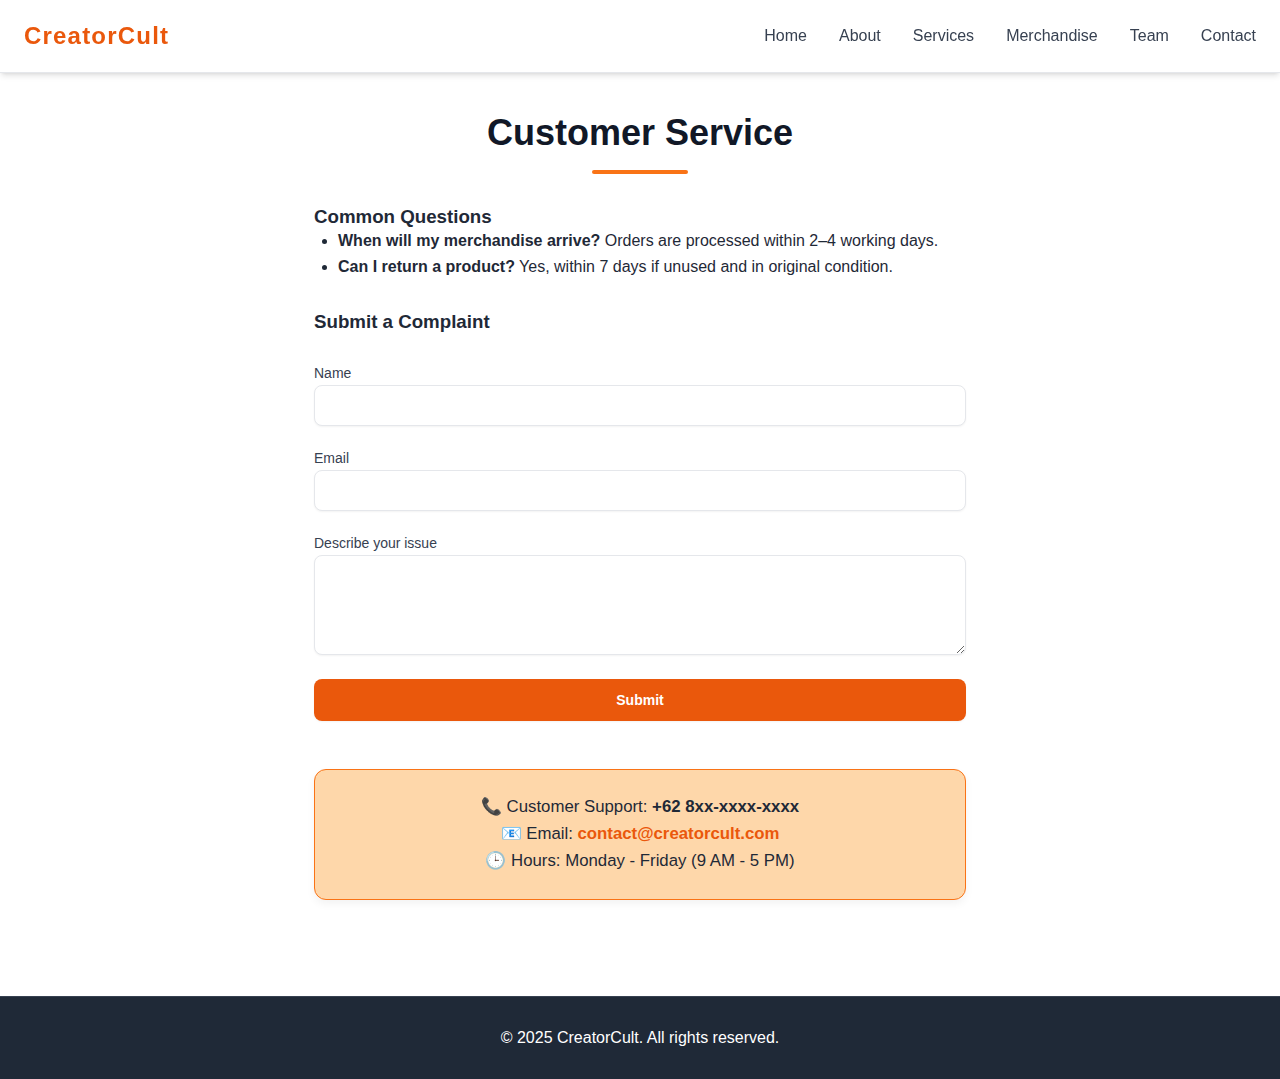
<file: customer-service.html>
<!DOCTYPE html>
<html lang="id">
<head>
  <meta charset="UTF-8" />
  <meta name="viewport" content="width=device-width, initial-scale=1.0"/>
  <title>Customer Service - CreatorCult</title>
  <link rel="stylesheet" href="style.css" />
  <script src="script.js" defer></script>
</head>
<body>
  <header class="main-header">
    <div class="container header-container">
      <h1 class="logo"><a href="index.html">CreatorCult</a></h1>
      <nav class="main-nav">
        <a href="index.html#home">Home</a>
        <a href="index.html#about">About</a>
        <a href="index.html#services">Services</a>
        <a href="index.html#merchandise">Merchandise</a>
        <a href="index.html#team">Team</a>
        <a href="index.html#contact">Contact</a>
      </nav>
    </div>
  </header>

  <main class="section customer-service-section">
    <div class="container customer-service-container">
      <h2 class="section-title center">Customer Service</h2>
      <div class="section-divider"></div>

      <h3>Common Questions</h3>
      <ul class="faq-list">
        <li><strong>When will my merchandise arrive?</strong> Orders are processed within 2–4 working days.</li>
        <li><strong>Can I return a product?</strong> Yes, within 7 days if unused and in original condition.</li>
      </ul>

      <h3>Submit a Complaint</h3>
      <form id="support-form" class="modal-form">
        <div class="form-group">
          <label for="support-name">Name</label>
          <input type="text" id="support-name" required />
        </div>
        <div class="form-group">
          <label for="support-email">Email</label>
          <input type="email" id="support-email" required />
        </div>
        <div class="form-group">
          <label for="support-message">Describe your issue</label>
          <textarea id="support-message" required></textarea>
        </div>
        <button type="submit" class="submit-btn">Submit</button>
      </form>

      <div class="contact-box">
        <p>📞 Customer Support: <strong>+62 8xx-xxxx-xxxx</strong></p>
        <p>📧 Email: <a href="mailto:contact@creatorcult.com">contact@creatorcult.com</a></p>
        <p>🕒 Hours: Monday - Friday (9 AM - 5 PM)</p>
      </div>
    </div>
  </main>
    <footer class="main-footer">
        <div class="container">
            <p>&copy; 2025 CreatorCult. All rights reserved.</p>
        </div>
    </footer>
</body>
</html>
</file>
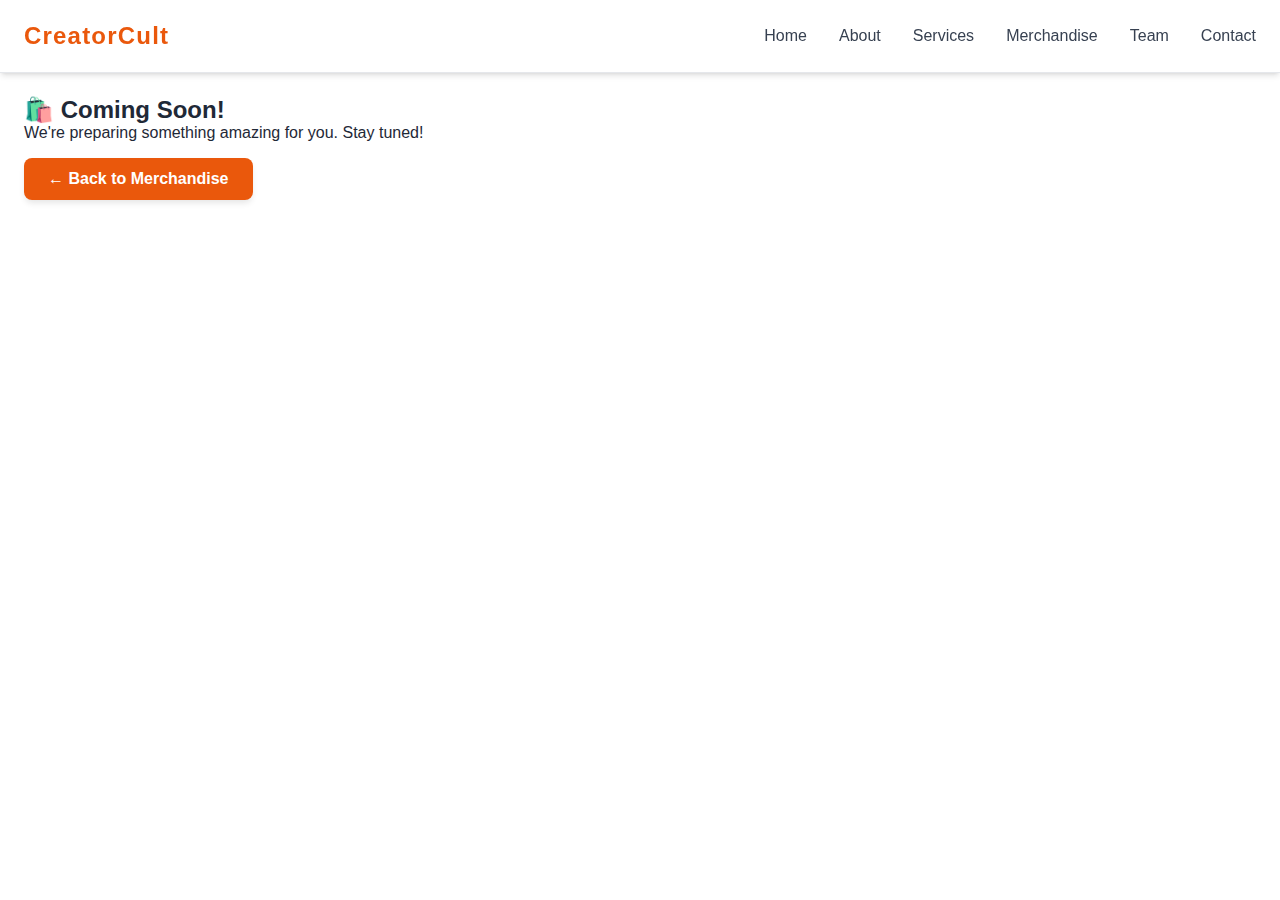
<file: merchandise.html>
<!DOCTYPE html>
<html lang="id">
<head>
  <meta charset="UTF-8" />
  <meta name="viewport" content="width=device-width, initial-scale=1.0"/>
  <title>Merchandise - CreatorCult</title>
  <link rel="stylesheet" href="style.css" />
</head>
<body>
  <header class="main-header">
    <div class="container header-container">
      <h1 class="logo"><a href="index.html">CreatorCult</a></h1>
      <nav class="main-nav">
        <a href="index.html#home">Home</a>
        <a href="index.html#about">About</a>
        <a href="index.html#services">Services</a>
        <a href="index.html#merchandise">Merchandise</a>
        <a href="index.html#team">Team</a>
        <a href="index.html#contact">Contact</a>
      </nav>
    </div>
  </header>

  <main class="section coming-soon-section">
    <div class="container">
      <h2 class="coming-soon-title">🛍️ Coming Soon!</h2>
      <p class="coming-soon-subtext">We're preparing something amazing for you. Stay tuned!</p>
      <a href="index.html#merchandise" class="back-btn">← Back to Merchandise</a>
    </div>
  </main>
</body>
</html>
</file>
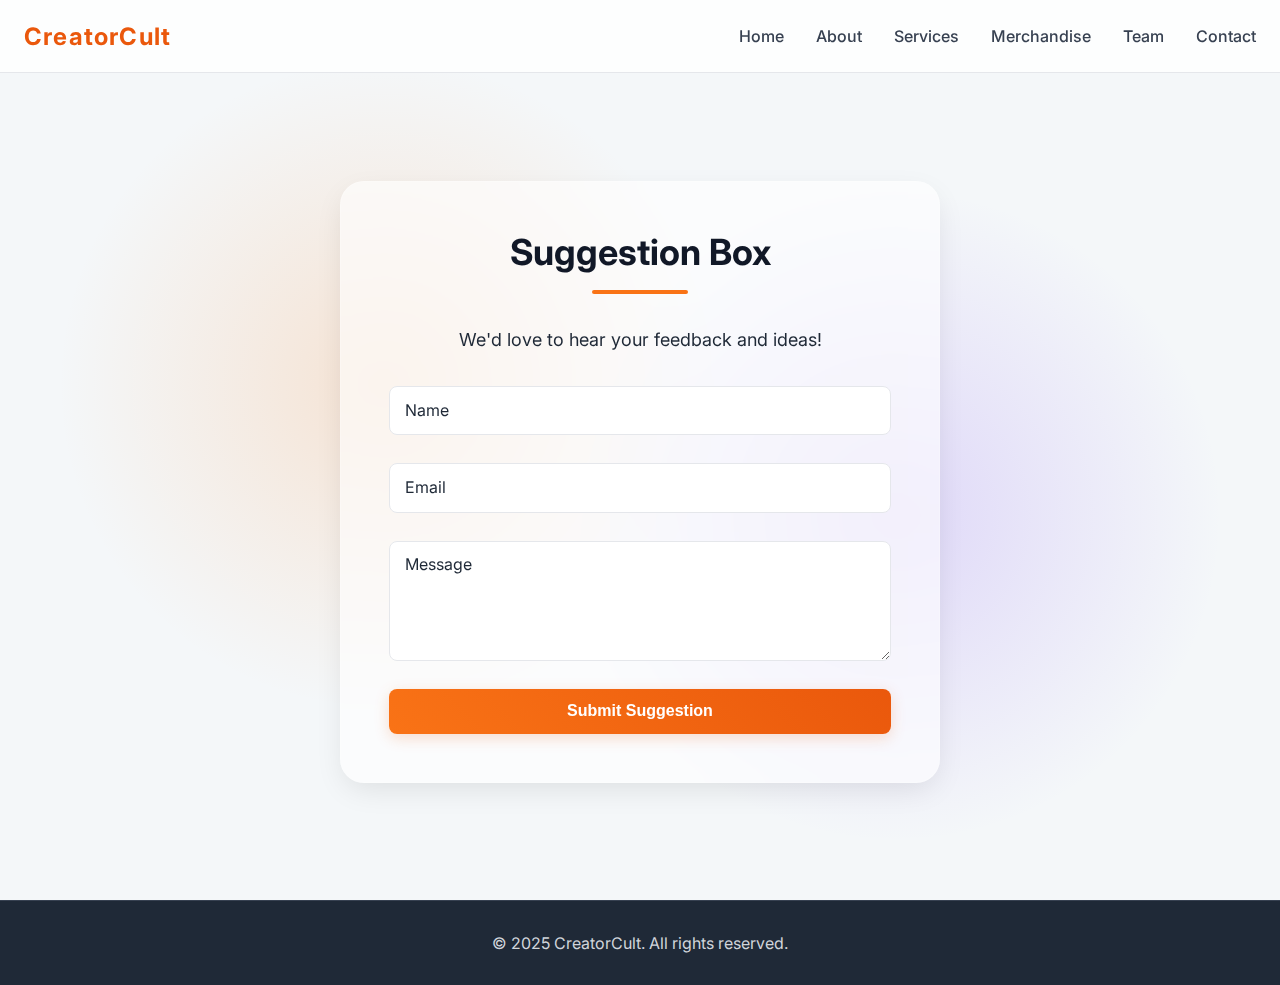
<file: suggestion-box.html>
<!DOCTYPE html>
<html lang="id">
<head>
  <meta charset="UTF-8" />
  <meta name="viewport" content="width=device-width, initial-scale=1.0"/>
  <title>Suggestion Box - CreatorCult</title>
  
  <!-- Memuat Google Fonts (Inter) -->
  <link rel="preconnect" href="https://fonts.googleapis.com">
  <link rel="preconnect" href="https://fonts.gstatic.com" crossorigin>
  <link href="https://fonts.googleapis.com/css2?family=Inter:wght@400;500;700;900&display=swap" rel="stylesheet">
  
  <!-- CSS Kustom untuk Seluruh Halaman -->
  <style>
    /* 1. Reset dan Pengaturan Dasar */
    :root {
        --orange-600: #ea580c;
        --orange-500: #f97316;
        --orange-400: #fb923c;
        --gray-900: #111827;
        --gray-800: #1f2937;
        --gray-700: #374151;
        --gray-300: #d1d5db;
        --gray-200: #e5e7eb;
        --white: #ffffff;
    }

    * {
        margin: 0;
        padding: 0;
        box-sizing: border-box;
    }

    html {
        scroll-behavior: smooth;
    }

    body {
        font-family: 'Inter', sans-serif;
        background-color: var(--white);
        color: var(--gray-800);
        -webkit-font-smoothing: antialiased;
        -moz-osx-font-smoothing: grayscale;
    }

    a {
        color: inherit;
        text-decoration: none;
    }

    /* 2. Layout & Container */
    .container {
        width: 100%;
        max-width: 1280px;
        margin-left: auto;
        margin-right: auto;
        padding-left: 1rem;
        padding-right: 1rem;
    }
    @media (min-width: 640px) {
        .container {
            padding-left: 1.5rem;
            padding-right: 1.5rem;
        }
    }

    /* 3. Header / Navbar */
    .main-header {
        position: fixed;
        top: 0;
        left: 0;
        width: 100%;
        background-color: rgba(255, 255, 255, 0.8);
        backdrop-filter: blur(8px);
        z-index: 50;
        border-bottom: 1px solid var(--gray-200);
    }

    .header-container {
        display: flex;
        justify-content: space-between;
        align-items: center;
        height: 4.5rem;
    }

    .logo {
        font-size: 1.5rem;
        font-weight: 700;
        color: var(--orange-600);
        letter-spacing: 0.05em;
    }

    .main-nav { display: none; }
    @media (min-width: 768px) {
        .main-nav {
            display: flex;
            gap: 2rem;
        }
        .main-nav a {
            color: var(--gray-700);
            font-weight: 500;
            transition: color 0.3s ease;
        }
        .main-nav a:hover { color: var(--orange-600); }
    }

    /* Hamburger Menu */
    .hamburger-btn {
        display: flex;
        flex-direction: column;
        justify-content: space-around;
        width: 2rem;
        height: 2rem;
        background: transparent;
        border: none;
        cursor: pointer;
        padding: 0;
        z-index: 100;
    }
    @media (min-width: 768px) {
        .hamburger-btn { display: none; }
    }
    .hamburger-btn span {
        width: 2rem;
        height: 0.25rem;
        background: var(--gray-800);
        border-radius: 10px;
        transition: all 0.3s linear;
        position: relative;
        transform-origin: 1px;
    }
    .hamburger-btn.open span:nth-child(1) { transform: rotate(45deg); }
    .hamburger-btn.open span:nth-child(2) { opacity: 0; transform: translateX(20px); }
    .hamburger-btn.open span:nth-child(3) { transform: rotate(-45deg); }

    .mobile-nav {
        display: flex;
        flex-direction: column;
        justify-content: center;
        align-items: center;
        gap: 2rem;
        background: rgba(255, 255, 255, 0.98);
        backdrop-filter: blur(5px);
        height: 100vh;
        width: 100%;
        text-align: center;
        position: fixed;
        top: 0;
        left: 0;
        z-index: 99;
        transition: transform 0.3s ease-in-out;
        transform: translateX(-100%);
    }
    .mobile-nav.open { transform: translateX(0); }
    .mobile-nav a {
        font-size: 1.5rem;
        font-weight: 700;
        color: var(--gray-800);
        transition: color 0.3s ease;
    }
    .mobile-nav a:hover { color: var(--orange-600); }

    /* 4. Gaya Halaman Form Suggestion */
    .form-page-main {
        padding-top: 8rem; 
        padding-bottom: 4rem;
        min-height: 100vh;
        display: flex;
        align-items: center;
        justify-content: center;
        background-color: #f4f7f9;
        position: relative;
        overflow: hidden;
    }
    
    .animated-background {
        position: absolute;
        top: 0;
        left: 0;
        width: 100%;
        height: 100%;
        z-index: 0;
    }

    .animated-background::before,
    .animated-background::after {
        content: '';
        position: absolute;
        width: 60vmax;
        height: 60vmax;
        border-radius: 50%;
        background: radial-gradient(circle, var(--orange-400), transparent 60%);
        animation: move-and-fade 15s infinite linear;
        opacity: 0.2;
    }

    .animated-background::after {
        bottom: 0;
        right: 0;
        background: radial-gradient(circle, #8b5cf6, transparent 60%);
        animation-delay: -7.5s;
    }

    .form-wrapper {
        width: 100%;
        max-width: 600px;
        margin: 0 auto;
        background-color: rgba(255, 255, 255, 0.6);
        backdrop-filter: blur(12px);
        -webkit-backdrop-filter: blur(12px);
        padding: 2rem;
        border-radius: 1.5rem;
        box-shadow: 0 10px 30px -5px rgba(0, 0, 0, 0.1);
        border: 1px solid rgba(255, 255, 255, 0.2);
        position: relative;
        z-index: 1;
    }
    @media (min-width: 768px) {
        .form-wrapper {
            padding: 3rem;
        }
    }

    .section-title {
        font-size: 1.875rem;
        font-weight: 700;
        margin-bottom: 1rem;
        color: var(--gray-900);
    }
    @media (min-width: 768px) {
        .section-title { font-size: 2.25rem; }
    }
    .section-divider {
        width: 6rem;
        height: 0.25rem;
        background-color: var(--orange-500);
        margin: 0 auto 2rem;
        border-radius: 9999px;
    }
    .section-subtitle {
        max-width: 48rem;
        margin: 0 auto;
        color: var(--gray-600);
        font-size: 1.125rem;
        line-height: 1.75rem;
    }

    .modal-form {
        margin-top: 2rem;
        display: flex;
        flex-direction: column;
        gap: 1.75rem;
    }
    .form-group {
        position: relative;
    }
    .form-group label {
        position: absolute;
        top: 0.85rem;
        left: 1rem;
        color: var(--gray-600);
        pointer-events: none;
        transition: all 0.2s ease-out;
    }
    .form-group input,
    .form-group textarea {
        width: 100%;
        display: block;
        padding: 0.85rem 1rem;
        border: 1px solid var(--gray-200);
        border-radius: 0.5rem;
        background: var(--white);
        font-family: 'Inter', sans-serif;
        font-size: 1rem;
        transition: border-color 0.2s ease;
    }
    .form-group input:focus,
    .form-group textarea:focus {
        outline: none;
        border-color: var(--orange-500);
        box-shadow: 0 0 0 3px rgba(234, 88, 12, 0.1);
    }

    /* Floating Label Animation */
    .form-group input:focus + label,
    .form-group input:not(:placeholder-shown) + label,
    .form-group textarea:focus + label,
    .form-group textarea:not(:placeholder-shown) + label {
        top: -0.75rem;
        left: 0.75rem;
        font-size: 0.75rem;
        color: var(--orange-600);
        background-color: var(--white);
        padding: 0 0.25rem;
    }

    .form-group textarea {
        min-height: 120px;
        resize: vertical;
    }
    
    .submit-btn {
        width: 100%;
        display: flex;
        justify-content: center;
        padding: 0.85rem 1rem;
        border: none;
        border-radius: 0.5rem;
        font-size: 1rem;
        font-weight: 700;
        color: var(--white);
        background: linear-gradient(45deg, var(--orange-500), var(--orange-600));
        cursor: pointer;
        transition: all 0.3s ease;
        box-shadow: 0 4px 15px rgba(234, 88, 12, 0.2);
    }
    .submit-btn:hover {
        transform: translateY(-3px);
        box-shadow: 0 7px 20px rgba(234, 88, 12, 0.3);
    }
    
    /* 5. Footer */
    .main-footer {
        background-color: var(--gray-800);
        border-top: 1px solid var(--gray-700);
        padding: 2rem 0;
        text-align: center;
        color: var(--gray-300); /* Warna teks diubah agar lebih kontras */
    }

    /* 6. Animasi */
    .scroll-animation {
        opacity: 0;
        transform: translateY(30px);
        transition: opacity 0.8s ease-out, transform 0.8s ease-out;
    }
    .scroll-animation.is-visible {
        opacity: 1;
        transform: translateY(0);
    }
    @keyframes move-and-fade {
        0% { transform: translate(0, 0) scale(1); }
        50% { transform: translate(10vw, -10vh) scale(1.2); }
        100% { transform: translate(0, 0) scale(1); }
    }
  </style>
</head>
<body>
  <!-- Header yang Konsisten -->
  <header class="main-header">
    <div class="container header-container">
      <h1 class="logo"><a href="index.html">CreatorCult</a></h1>
      <nav class="main-nav">
        <a href="index.html#home">Home</a>
        <a href="index.html#about">About</a>
        <a href="index.html#services">Services</a>
        <a href="index.html#merchandise">Merchandise</a>
        <a href="index.html#team">Team</a>
        <a href="index.html#contact">Contact</a>
      </nav>
       <button class="hamburger-btn" id="hamburger-btn" aria-label="Buka menu">
            <span></span>
            <span></span>
            <span></span>
        </button>
    </div>
  </header>
  
   <!-- Mobile Navigation -->
    <nav class="mobile-nav" id="mobile-nav">
        <a href="index.html#home">Home</a>
        <a href="index.html#about">About</a>
        <a href="index.html#services">Services</a>
        <a href="index.html#merchandise">Merchandise</a>
        <a href="index.html#team">Team</a>
        <a href="index.html#contact">Contact</a>
    </nav>

  <main class="section form-page-main">
    <div class="animated-background"></div>
    <div class="container">
      <!-- Wrapper Form dengan Animasi -->
      <div class="form-wrapper scroll-animation">
        <div style="text-align: center;">
            <h2 class="section-title">Suggestion Box</h2>
            <div class="section-divider"></div>
            <p class="section-subtitle" style="margin-bottom: 2rem;">We'd love to hear your feedback and ideas!</p>
        </div>
        
        <form id="suggestion-form" class="modal-form">
          <div class="form-group">
            <input type="text" id="suggestion-name" name="name" required placeholder=" " />
            <label for="suggestion-name">Name</label>
          </div>
          <div class="form-group">
            <input type="email" id="suggestion-email" name="email" required placeholder=" " />
            <label for="suggestion-email">Email</label>
          </div>
          <div class="form-group">
            <textarea id="suggestion-message" name="message" required placeholder=" "></textarea>
            <label for="suggestion-message">Message</label>
          </div>
          <button type="submit" class="submit-btn">Submit Suggestion</button>
        </form>
      </div>
    </div>
  </main>
  
  <footer class="main-footer">
      <div class="container">
          <p>&copy; 2025 CreatorCult. All rights reserved.</p>
      </div>
  </footer>

  <!-- JavaScript -->
  <script>
    document.addEventListener('DOMContentLoaded', () => {
        // --- Hamburger Menu Logic ---
        const hamburgerBtn = document.getElementById('hamburger-btn');
        const mobileNav = document.getElementById('mobile-nav');
        const navLinks = mobileNav.querySelectorAll('a');

        const toggleMenu = () => {
            hamburgerBtn.classList.toggle('open');
            mobileNav.classList.toggle('open');
            document.body.style.overflow = mobileNav.classList.contains('open') ? 'hidden' : '';
        };

        if (hamburgerBtn) {
            hamburgerBtn.addEventListener('click', toggleMenu);
        }
        navLinks.forEach(link => {
            link.addEventListener('click', () => {
                if (mobileNav.classList.contains('open')) {
                    toggleMenu();
                }
            });
        });

        // --- Scroll Animation Logic ---
        const scrollAnimations = document.querySelectorAll('.scroll-animation');
        const observer = new IntersectionObserver((entries) => {
            entries.forEach(entry => {
                if (entry.isIntersecting) {
                    entry.target.classList.add('is-visible');
                }
            });
        }, {
            threshold: 0.1
        });
        scrollAnimations.forEach(el => observer.observe(el));

        const suggestionForm = document.getElementById('suggestion-form');
        if (suggestionForm) {
            suggestionForm.addEventListener('submit', (e) => {
                e.preventDefault();
                
                const submitBtn = suggestionForm.querySelector('.submit-btn');
                const originalBtnText = submitBtn.textContent;
                submitBtn.textContent = 'Mengirim...';
                submitBtn.disabled = true;

                const formData = {
                    name: document.getElementById('suggestion-name').value,
                    email: document.getElementById('suggestion-email').value,
                    message: document.getElementById('suggestion-message').value,
                };

                const webAppUrl = 'https://script.google.com/macros/s/AKfycbx73SK83BguZK3sehvfx28PSFXWmE1U4msWDuHqzMhDi55Q2FtYNm-YOgLhg1w94_7Otw/exec';

                fetch(webAppUrl, {
                    method: 'POST',
                    mode: 'no-cors', // Penting untuk menghindari error CORS dengan Apps Script
                    headers: {
                        'Content-Type': 'application/json',
                    },
                    body: JSON.stringify(formData),
                })
                .then(() => {
                    alert('Thank you! Your suggestion has been successfully sent. Hihi!');
                    suggestionForm.reset();
                })
                .catch(error => {
                    console.error('Error:', error);
                    alert('Oops, buddy! An error occurred. Please try again, baby <3');
                })
                .finally(() => {
                    submitBtn.textContent = originalBtnText;
                    submitBtn.disabled = false;
                });
            });
        }
    });
  </script>
</body>
</html>
</file>
<file: style.css>
:root {
    --orange-600: #ea580c;
    --orange-500: #f97316;
    --orange-400: #fb923c;
    --orange-300: #fdba74;
    --orange-200: #fed7aa;
    --gray-900: #111827;
    --gray-800: #1f2937;
    --gray-700: #374151;
    --gray-600: #4b5563;
    --gray-200: #e5e7eb;
    --gray-100: #f3f4f6;
    --gray-50: #f9fafb;
    --white: #ffffff;
    --black: #000000;
    --red-600: #dc2626;
}

* {
    margin: 0;
    padding: 0;
    box-sizing: border-box;
}

html {
    scroll-behavior: smooth;
}

body {
    font-family: 'Inter', sans-serif;
    background-color: var(--white);
    color: var(--gray-800);
    -webkit-font-smoothing: antialiased;
    -moz-osx-font-smoothing: grayscale;
}

a {
    color: inherit;
    text-decoration: none;
}

.container {
    width: 100%;
    max-width: 1280px;
    margin-left: auto;
    margin-right: auto;
    padding-left: 1rem;
    padding-right: 1rem;
}
@media (min-width: 640px) {
    .container {
        padding-left: 1.5rem;
        padding-right: 1.5rem;
    }
}

.section {
    padding-top: 4rem;
    padding-bottom: 4rem;
}

@media (min-width: 768px) {
    .section {
        padding-top: 6rem;
        padding-bottom: 6rem;
    }
}

.grid {
    display: grid;
    gap: 1.5rem;
}
@media (min-width: 768px) {
    .grid {
        gap: 2rem;
    }
}

.main-header {
    position: fixed;
    top: 0;
    left: 0;
    width: 100%;
    background-color: rgba(255, 255, 255, 0.95);
    backdrop-filter: blur(4px);
    z-index: 50;
    box-shadow: 0 4px 6px -1px rgb(0 0 0 / 0.1), 0 2px 4px -2px rgb(0 0 0 / 0.1);
    border-bottom: 1px solid var(--gray-200);
    transition: all 0.3s ease;
}

.header-container {
    display: flex;
    justify-content: space-between;
    align-items: center;
    height: 4.5rem;
}

.logo {
    font-size: 1.5rem;
    font-weight: 700;
    color: var(--orange-600);
    letter-spacing: 0.05em;
}

.main-nav { display: none; }
@media (min-width: 768px) {
    .main-nav {
        display: flex;
        gap: 2rem;
    }
    .main-nav a {
        color: var(--gray-700);
        font-weight: 500;
        transition: color 0.3s ease;
    }
    .main-nav a:hover { color: var(--orange-600); }
}

.get-started-btn {
    display: none;
}
@media (min-width: 768px) {
    .get-started-btn {
        display: inline-block;
        background-color: var(--orange-600);
        color: var(--white);
        font-weight: 700;
        padding: 0.5rem 1.25rem;
        border-radius: 0.5rem;
        transition: background-color 0.3s ease, transform 0.3s ease;
    }
    .get-started-btn:hover {
        background-color: #c2410c;
        transform: scale(1.05);
    }
}

/* Hamburger Menu */
.hamburger-btn {
    display: flex;
    flex-direction: column;
    justify-content: space-around;
    width: 2rem;
    height: 2rem;
    background: transparent;
    border: none;
    cursor: pointer;
    padding: 0;
    z-index: 100;
}
@media (min-width: 768px) {
    .hamburger-btn { display: none; }
}
.hamburger-btn span {
    width: 2rem;
    height: 0.25rem;
    background: var(--gray-800);
    border-radius: 10px;
    transition: all 0.3s linear;
    position: relative;
    transform-origin: 1px;
}
.hamburger-btn.open span:nth-child(1) { transform: rotate(45deg); }
.hamburger-btn.open span:nth-child(2) { opacity: 0; transform: translateX(20px); }
.hamburger-btn.open span:nth-child(3) { transform: rotate(-45deg); }

.mobile-nav {
    display: flex;
    flex-direction: column;
    justify-content: center;
    align-items: center;
    gap: 2rem;
    background: rgba(255, 255, 255, 0.98);
    backdrop-filter: blur(5px);
    height: 100vh;
    width: 100%;
    text-align: center;
    position: fixed;
    top: 0;
    left: 0;
    z-index: 99;
    transition: transform 0.3s ease-in-out;
    transform: translateX(-100%);
}
.mobile-nav.open { transform: translateX(0); }
.mobile-nav a {
    font-size: 1.5rem;
    font-weight: 700;
    color: var(--gray-800);
    transition: color 0.3s ease;
}
.mobile-nav a:hover { color: var(--orange-600); }


.hero-section {
    min-height: 100vh;
    display: flex;
    flex-direction: column;
    align-items: center;
    justify-content: center;
    text-align: center;
    padding: 1rem;
    background: linear-gradient(-45deg, #ea580c, #f97316, #fb923c, #fed7aa);
    background-size: 400% 400%;
    animation: gradient 15s ease infinite;
}
.hero-title {
    font-size: clamp(2rem, 10vw, 3.75rem);
    font-weight: 900;
    color: var(--white);
    text-transform: uppercase;
    letter-spacing: 0.05em;
    text-shadow: 0 2px 4px rgba(0,0,0,0.2);
    overflow: hidden;
    border-right: 3px solid;
    white-space: nowrap;
    animation: typing 4s steps(20, end) forwards, blink-caret 0.75s step-end infinite;
    margin: 0 auto;
    width: max-content;
    max-width: 100%;
}

.hero-subtitle {
    font-size: 1.125rem;
    color: rgba(255, 255, 255, 0.8);
    max-width: 42rem;
    margin: 1.5rem auto 0;
}
.hero-button { margin-top: 2.5rem; }
.hero-button a {
    background-color: var(--white);
    color: var(--orange-600);
    font-weight: 700;
    padding: 0.75rem 2rem;
    border-radius: 0.5rem;
    box-shadow: 0 4px 6px -1px rgb(0 0 0 / 0.1), 0 2px 4px -2px rgb(0 0 0 / 0.1);
    display: inline-block;
    transition: background-color 0.3s ease, transform 0.3s ease;
}
.hero-button a:hover {
    background-color: var(--gray-100);
    transform: scale(1.05);
}
.scroll-down-container { padding-top: 4rem; }
@media (min-width: 768px) {
    .scroll-down-container { padding-top: 6rem; }
}
.scroll-down-icon {
    display: inline-block;
    animation: bounce-subtle 2.5s infinite ease-in-out;
    transition: transform 0.3s ease;
}
.scroll-down-icon:hover {
    animation-play-state: paused;
    transform: scale(1.2);
}

.section-title {
    font-size: 1.875rem;
    font-weight: 700;
    margin-bottom: 1rem;
    color: var(--gray-900);
}
@media (min-width: 768px) {
    .section-title { font-size: 2.25rem; }
}
.section-divider {
    width: 6rem;
    height: 0.25rem;
    background-color: var(--orange-500);
    margin: 0 auto 2rem;
    border-radius: 9999px;
}
.section-subtitle {
    max-width: 48rem;
    margin: 0 auto 3rem;
    color: var(--gray-700);
    font-size: 1.125rem;
    line-height: 1.75rem;
}

.service-card {
    background-color: var(--gray-50);
    padding: 2rem;
    border-radius: 0.75rem;
    box-shadow: 0 4px 6px -1px rgb(0 0 0 / 0.1), 0 2px 4px -2px rgb(0 0 0 / 0.1);
    border: 1px solid var(--gray-200);
    cursor: pointer;
    transition: transform 0.3s ease;
}
.service-card:hover { transform: translateY(-8px); }
.service-card h3 {
    font-size: 1.5rem;
    font-weight: 700;
    margin-bottom: 0.75rem;
    color: var(--orange-600);
}
.service-card p { color: var(--gray-600); }

.merch-card {
    background-color: var(--white);
    border-radius: 0.75rem;
    overflow: hidden;
    box-shadow: 0 4px 6px -1px rgb(0 0 0 / 0.1), 0 2px 4px -2px rgb(0 0 0 / 0.1);
    border: 1px solid var(--gray-200);
    cursor: pointer;
    transition: transform 0.3s ease;
}
.merch-card:hover { transform: scale(1.05); }
.merch-card .image-placeholder {
    height: 12rem;
    display: flex;
    align-items: center;
    justify-content: center;
}
.merch-card .image-placeholder span {
    color: var(--white);
    font-weight: 700;
    font-size: 1.5rem;
}
.merch-card .card-content {
    padding: 1rem;
    text-align: left;
}
.merch-card h3 {
    font-size: 1.125rem;
    font-weight: 700;
    color: var(--gray-900);
}
.merch-card p {
    color: var(--orange-600);
    font-weight: 600;
}
.section-button {
    margin-top: 3rem;
}
.section-button a {
    background-color: var(--orange-600);
    color: var(--white);
    font-weight: 700;
    padding: 0.75rem 2rem;
    border-radius: 0.5rem;
    display: inline-block;
    box-shadow: 0 4px 6px -1px rgb(0 0 0 / 0.1), 0 2px 4px -2px rgb(0 0 0 / 0.1);
    transition: background-color 0.3s ease, transform 0.3s ease;
}
.section-button a:hover {
    background-color: #c2410c;
    transform: scale(1.05);
}

.team-card {
    background-image: linear-gradient(to bottom right, var(--orange-400), var(--orange-500));
    padding: 1.5rem;
    border-radius: 1rem;
    box-shadow: 0 10px 15px -3px rgb(0 0 0 / 0.1), 0 4px 6px -4px rgb(0 0 0 / 0.1);
    text-align: center;
    animation: float-animation 6s ease-in-out infinite;
}
.team-card img {
    width: 8rem;
    height: 8rem;
    margin: 0 auto;
    border-radius: 9999px;
    object-fit: cover;
    border: 4px solid rgba(255, 255, 255, 0.5);
}
.team-card .card-content { margin-top: 1rem; }
.team-card h3 {
    font-size: 1.5rem;
    font-weight: 700;
    color: var(--white);
}
.team-card .role {
    font-weight: 600;
    color: var(--orange-200);
}
.team-card .description {
    font-size: 0.875rem;
    color: rgba(255, 255, 255, 0.9);
    margin-top: 0.5rem;
    line-height: 1.6;
}

.contact-info {
    display: flex;
    flex-direction: column;
    justify-content: center;
    align-items: center;
    gap: 1rem;
    font-size: 1.125rem;
    margin-bottom: 3rem;
}
@media (min-width: 640px) {
    .contact-info {
        flex-direction: row;
        gap: 2rem;
    }
}
.contact-info strong { color: var(--orange-600); }
.contact-info a:hover { text-decoration: underline; }

.map-container {
    max-width: 56rem;
    margin: 0 auto;
    border-radius: 1rem;
    box-shadow: 0 4px 6px -1px rgb(0 0 0 / 0.1), 0 2px 4px -2px rgb(0 0 0 / 0.1);
    padding: 1rem;
    background-color: var(--white);
    border: 1px solid var(--gray-200);
    transition: all 0.3s ease-in-out;
}
.map-container:hover {
    box-shadow: 0 10px 15px -3px rgb(0 0 0 / 0.1), 0 4px 6px -4px rgb(0 0 0 / 0.1);
    transform: scale(1.02);
}
.map-container iframe {
    border-radius: 0.75rem;
    width: 100%;
    height: 450px;
    border: 0;
}

footer {
    background-color: var(--gray-800);
    border-top: 1px solid var(--gray-700);
    padding: 2rem 0;
    text-align: center;
    color: white;
}

.modal-container {
    position: fixed;
    inset: 0;
    z-index: 60;
}
.modal-container.hidden { display: none; }

.modal-overlay {
    position: fixed;
    inset: 0;
    background-color: rgba(0, 0, 0, 0.6);
    backdrop-filter: blur(4px);
    transition: opacity 0.3s ease;
}

.modal-wrapper {
    position: fixed;
    inset: 0;
    z-index: 70;
    display: flex;
    align-items: center;
    justify-content: center;
    padding: 1rem;
}

.modal-content {
    background-color: var(--white);
    width: 100%;
    max-width: 28rem;
    padding: 2rem;
    border-radius: 1rem;
    box-shadow: 0 20px 25px -5px rgb(0 0 0 / 0.1), 0 8px 10px -6px rgb(0 0 0 / 0.1);
    position: relative;
    opacity: 0;
    transform: scale(0.95);
    transition: opacity 0.3s ease, transform 0.3s ease;
}
.modal-content.is-open {
    opacity: 1;
    transform: scale(1);
}

.close-modal-btn {
    position: absolute;
    top: 1rem;
    right: 1rem;
    color: var(--gray-400);
    background: none;
    border: none;
    cursor: pointer;
    transition: color 0.3s ease;
}
.close-modal-btn:hover { color: var(--gray-800); }

.modal-form {
    margin-top: 2rem;
    display: flex;
    flex-direction: column;
    gap: 1.5rem;
}
.form-group label {
    display: block;
    font-size: 0.875rem;
    font-weight: 500;
    color: var(--gray-700);
    margin-bottom: 0.25rem;
}
.form-group input[type="email"],
.form-group input[type="password"],
.form-group input[type="text"],
.form-group textarea {
    width: 100%;
    display: block;
    padding: 0.75rem 1rem;
    border: 1px solid var(--gray-200);
    border-radius: 0.5rem;
    box-shadow: 0 1px 2px 0 rgb(0 0 0 / 0.05);
    font-family: 'Inter', sans-serif;
}
.form-group textarea {
    min-height: 100px;
    resize: vertical;
}
.form-group input:focus,
.form-group textarea:focus {
    outline: 2px solid transparent;
    outline-offset: 2px;
    border-color: var(--orange-500);
    box-shadow: 0 0 0 2px var(--orange-200);
}
.captcha-container {
    display: flex;
    align-items: center;
    gap: 1rem;
    margin-top: 0.25rem;
}
#captcha-display {
    padding: 0.75rem 1rem;
    background-color: var(--gray-200);
    color: var(--gray-800);
    font-weight: 700;
    font-size: 1.25rem;
    border-radius: 0.5rem;
    width: 50%;
    text-align: center;
    user-select: none;
    letter-spacing: 4px;
    text-decoration: line-through;
    font-family: 'Courier New', Courier, monospace;
}
#refresh-captcha-btn {
    padding: 0.75rem;
    color: var(--gray-600);
    background: none;
    border: none;
    cursor: pointer;
}
#refresh-captcha-btn:hover { color: var(--orange-600); }
.error-message {
    color: var(--red-600);
    font-size: 0.875rem;
    text-align: center;
    height: 1rem;
}
.form-options {
    display: flex;
    justify-content: space-between;
    align-items: center;
    font-size: 0.875rem;
}
.remember-me { display: flex; align-items: center; gap: 0.5rem; }
.remember-me input {
    height: 1rem;
    width: 1rem;
    color: var(--orange-600);
    border-radius: 0.25rem;
    border-color: var(--gray-200);
}
.remember-me input:focus { box-shadow: none; }
.forgot-password a {
    font-weight: 500;
    color: var(--orange-600);
}
.forgot-password a:hover { text-decoration: underline; }
.submit-btn {
    width: 100%;
    display: flex;
    justify-content: center;
    padding: 0.75rem 1rem;
    border: 1px solid transparent;
    border-radius: 0.5rem;
    box-shadow: 0 1px 2px 0 rgb(0 0 0 / 0.05);
    font-size: 0.875rem;
    font-weight: 700;
    color: var(--white);
    background-color: var(--orange-600);
    cursor: pointer;
    transition: background-color 0.3s ease, transform 0.3s ease;
}
.submit-btn:hover {
    background-color: #c2410c;
    transform: scale(1.02);
}

@keyframes gradient {
    0% { background-position: 0% 50%; }
    50% { background-position: 100% 50%; }
    100% { background-position: 0% 50%; }
}
@keyframes typing {
    from { width: 0; }
    to { width: 100%; }
}
@keyframes blink-caret {
    from, to { border-color: transparent; }
    50% { border-color: white; }
}
@keyframes bounce-subtle {
    0%, 100% { transform: translateY(0); }
    50% { transform: translateY(-15px); }
}
@keyframes float-animation {
    0%, 100% { transform: translateY(0px); }
    50% { transform: translateY(-20px); }
}

#services-grid, #team-grid, #merchandise-grid {
    grid-template-columns: repeat(1, minmax(0, 1fr));
}
@media (min-width: 640px) {
    #merchandise-grid {
        grid-template-columns: repeat(2, minmax(0, 1fr));
    }
}
@media (min-width: 768px) {
    #services-grid, #team-grid {
        grid-template-columns: repeat(3, minmax(0, 1fr));
    }
    #merchandise-grid {
        grid-template-columns: repeat(3, minmax(0, 1fr));
    }
}
@media (min-width: 1024px) {
    #merchandise-grid {
        grid-template-columns: repeat(4, minmax(0, 1fr));
    }
}


.customer-service-section {
  padding-top: 7rem;
}

.customer-service-container {
  max-width: 700px;
  margin: 0 auto;
}

.center {
  text-align: center;
}

.faq-list {
  padding-left: 1.5rem;
  line-height: 1.6;
  margin-bottom: 2rem;
}

.contact-box {
  background-color: var(--orange-200);
  border: 1px solid var(--orange-500);
  border-radius: 0.75rem;
  padding: 1.5rem;
  margin-top: 3rem;
  text-align: center;
  color: var(--gray-800);
  box-shadow: 0 4px 8px rgba(0,0,0,0.05);
  line-height: 1.6;
  font-size: 1.05rem;
}

.contact-box a {
  color: var(--orange-600);
  font-weight: 600;
  text-decoration: none;
}

.contact-box a:hover {
  text-decoration: underline;
}

.back-btn {
  display: inline-block;
  padding: 0.75rem 1.5rem;
  background-color: var(--orange-600);
  color: var(--white);
  font-weight: 700;
  border-radius: 0.5rem;
  text-decoration: none;
  box-shadow: 0 4px 6px -1px rgba(0, 0, 0, 0.1);
  transition: background-color 0.3s ease, transform 0.2s ease;
  margin-top: 1rem;
}

.back-btn:hover {
  background-color: #c2410c; /* darker orange */
  transform: scale(1.05);
}
</file>
